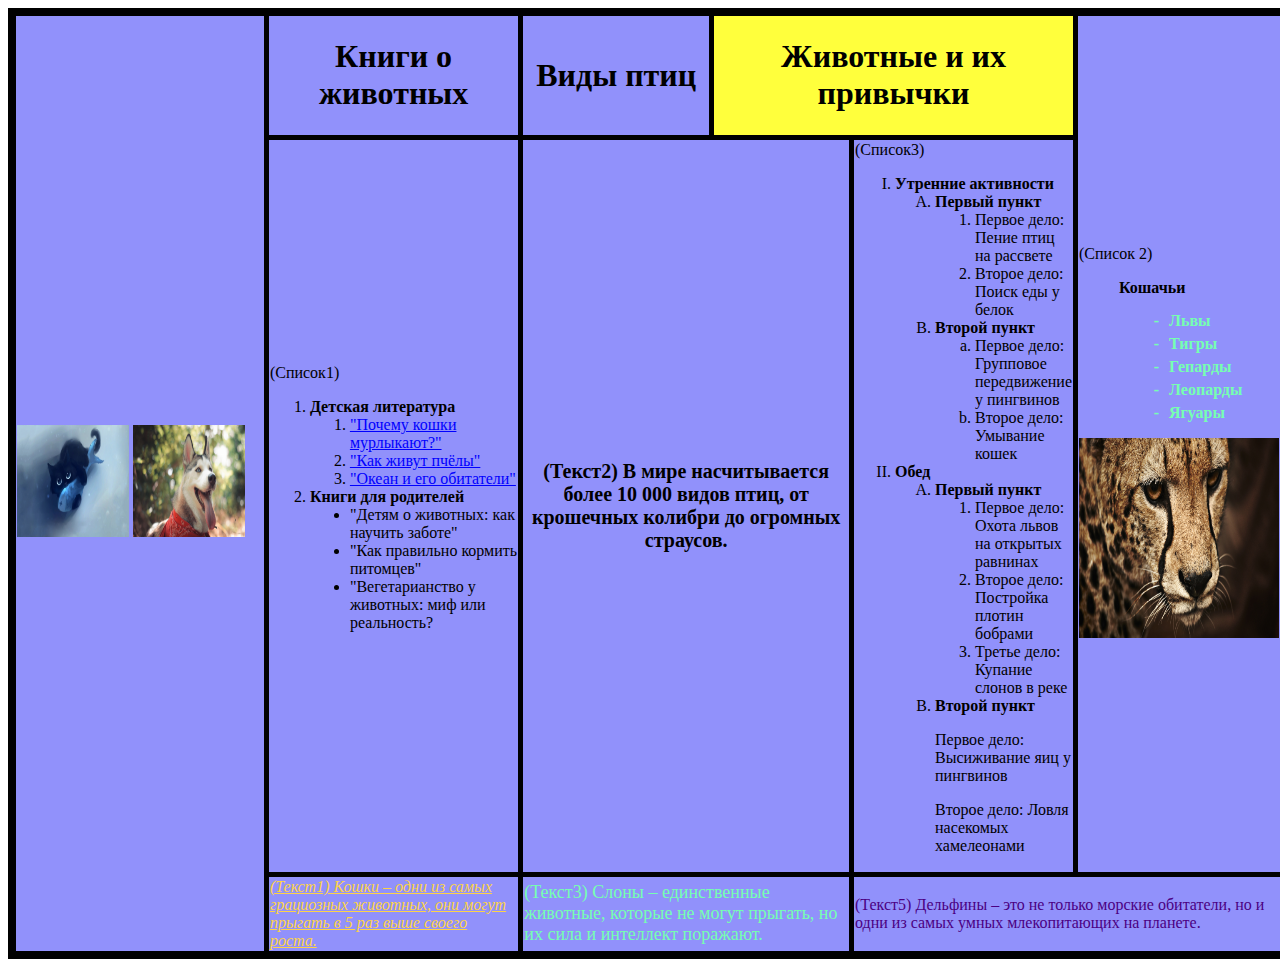
<file: Lab1 v2/HTML/index.html>
<!DOCTYPE html>
<html lang="ru">

<head>
	<meta charset="UTF-8">
	<meta name="viewport" content="width=device-width, initial-scale=1.0">
	<title>Таблица</title>
	<link rel="stylesheet" href="/Lab1 v2/CSS/style.css">
</head>

<body>

	<table width="1920px" height="1080px" style="border: 8px solid black; margin: auto;"
		title="Таблица со списками, текстами и картинками">
		<tr>
			<td class="blue" rowspan="4" colspan="1">
				<img class="inline" src="1.jpg" alt="Картинка1" width="112px" height="112px">
				<img class="inline" src="2.jpg" alt="Картинка2" width="112px" height="112px">
			</td>
			<td class="blue" rowspan="2" colspan="1">
				<h1 align="center">Книги о животных</h1>
			</td>
			<td class="blue" rowspan="2" colspan="1">
				<h1 align="center">Виды птиц</h1>
			</td>
			<td class="yellow" align="center" rowspan="2" colspan="3">
				<h1 align="center">Животные и их привычки</h1>
			</td>
			<td class="blue" rowspan="3" colspan="1">(Список 2)
				<div>
					<ol style="color: black;">
						<li style="color: rgb(0, 0, 0);" class="none justb">Кошачьи
							<ol style="color: rgb(118, 255, 177);">
								<li style="margin-top: 15px;" class="polosa justb">Львы</li>
								<li class="polosa justb">Тигры</li>
								<li class="polosa justb">Гепарды</li>
								<li class="polosa justb">Леопарды</li>
								<li class="polosa justb">Ягуары</li>
							</ol>
						</li>
					</ol>
				</div>
				<img class="inline" src="3.jpg" alt="Картинка3" width="200px" height="200px">
			</td>
		</tr>
		<tr></tr>
		<tr>
			<td class="blue" rowspan="1" colspan="1">
				(Список1)
				<ol>
					<li type="1"><b>Детская литература</b></li>
					<ol>
						<li><u style="color: blue;">"Почему кошки мурлыкают?"</u></li>
						<li><u style="color: blue;">"Как живут пчёлы"</u></li>
						<li><u style="color: blue;">"Океан и его обитатели"</u></li>
					</ol>
					<li type="1"><b>Книги для родителей</b></li>
					<ul type="disc">
						<li>"Детям о животных: как научить заботе"</li>
						<li>"Как правильно кормить питомцев"</li>
						<li>"Вегетарианство у животных: миф или реальность?</li>
					</ul>
				</ol>
			</td>
			<td class="blue" rowspan="1" colspan="3" style="text-align: center; font-size: 20px; font-weight: 600;">
				(Текст2)
				В мире насчитывается более 10 000 видов птиц, от крошечных колибри до огромных страусов.
			</td>
			<td class="blue" rowspan="1" colspan="1">
				(Список3)
				<ol type="I">
					<li><b>Утренние активности</b>
						<ol type="A">
							<li><b>Первый пункт</b>
								<ol type="1">
									<li>Первое дело: Пение птиц на рассвете</li>
									<li>Второе дело: Поиск еды у белок</li>
								</ol>
							</li>
							<li><b>Второй пункт</b>
								<ol type="a">
									<li>Первое дело: Групповое передвижение у пингвинов</li>
									<li>Второе дело: Умывание кошек</li>
								</ol>
							</li>
						</ol>
					</li>
					<li><b>Обед</b>
						<ol type="A">
							<li><b>Первый пункт</b>
								<ol type="1">
									<li>Первое дело: Охота львов на открытых равнинах</li>
									<li>Второе дело: Постройка плотин бобрами</li>
									<li>Третье дело: Купание слонов в реке</li>
								</ol>
							</li>
							<li><b>Второй пункт</b>
								<p>Первое дело: Высиживание яиц у пингвинов</p>
								<p>Второе дело: Ловля насекомых хамелеонами</p>
							</li>
						</ol>
					</li>
				</ol>
			</td>
		</tr>
		<tr>
			<td class="blue" rowspan="1" colspan="1"
				style="font-style: italic; color: #fdd347; text-decoration: underline;">(Текст1) Кошки – одни из самых
				грациозных животных, они могут прыгать в 5 раз выше своего роста.</td>
			<td class="blue" rowspan="1" colspan="3"
				style="font-size: 18px; color: #76ffb1; font-stretch: ultra-expanded;">(Текст3) Слоны – единственные
				животные, которые не могут прыгать, но их сила и интеллект поражают.</td>
			<td class="blue" colspan="2" rowspan="1" style="font-family: Impact, fantasy; color: #4B0082;">(Текст5)
				Дельфины – это не только морские обитатели, но и одни из самых умных млекопитающих на планете. </td>
		</tr>
	</table>

</body>

</html>
</file>
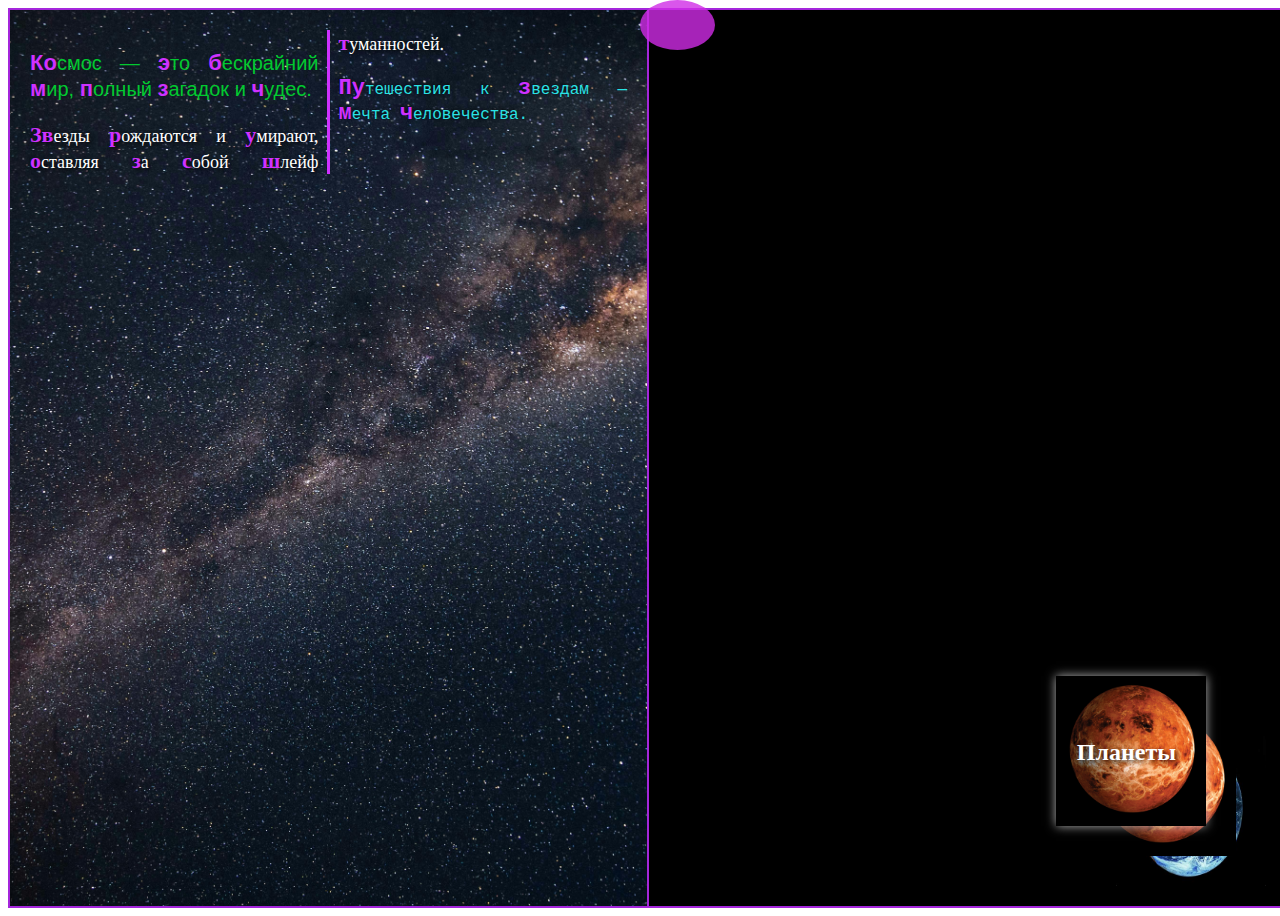
<file: Lab2 v2/HTML/index.html>
<!DOCTYPE html>
<html lang="ru">

<head>
	<meta charset="UTF-8">
	<meta name="viewport" content="width=device-width, initial-scale=1.0">
	<title>Космос</title>
	<link rel="stylesheet" href="/Lab2 v2/CSS/style.css">
</head>

<body>
	<table>
		<tr>
			<!-- Первая ячейка -->
			<td class="text-cell">
				<div class="text-content">
					<p><span>Ко</span>смос — <span>э</span>то <span>б</span>ескрайний <span>м</span>ир, <span>п</span>олный
						<span>з</span>агадок и <span>ч</span>удес.
					</p>
					<p><span>Зв</span>езды <span>р</span>ождаются и <span>у</span>мирают, <span>о</span>ставляя
						<span>з</span>а <span>c</span>обой <span>ш</span>лейф <span>т</span>уманностей.
					</p>
					<p><span>Пу</span>тешествия к <span>з</span>вездам — <span>м</span>ечта <span>ч</span>еловечества.</p>
				</div>
			</td>

			<!-- Вторая ячейка -->
			<td class="image-cell">
				<div class="images">
					<img src="/Lab2 v2/IMG/planet1.jpg" alt="Планета 1">
					<img src="/Lab2 v2/IMG/planet2.jpg" alt="Планета 2">
					<img class="title-image" src="/Lab2 v2/IMG/planet2.jpg" alt="Планета 3">
					<h2>Планеты</h2>
				</div>
			</td>
		</tr>
	</table>

	<!-- Анимация -->
	<div class="animation"></div>
</body>

</html>
</file>
<file: Lab1 v2/CSS/style.css>
table {
	width: 100vw;
	height: 100vh; 
   border-collapse: collapse;
   margin: 0 auto; 
}

td {
	border: 5px solid black;
	text-align: left;
	padding: 1px;
}

.blue {
	background-color: rgba(48, 48, 247, 0.534);
}

.green {
	background-color: rgba(6, 204, 6, 0.675);
}

.yellow {
	background-color: rgba(255, 255, 0, 0.764);
}

.inline {
	display: inline-block;
	flex-wrap: nowrap;
}
.inline img {
	display: block;
	width: 200px;
	height: 400px;
	flex-wrap: nowrap;
}

td:nth-child(1) {
	width: 20%;
}

td:nth-child(2),
td:nth-child(3) {
	width: 15%;
}

td:nth-child(4),
td:nth-child(5),
td:nth-child(6) {
	width: 10%;
}

td:nth-child(7) {
	width: 20%;
}

.m1{
	list-style-type: none;
	counter-reset:  item;
	padding: 0;
	margin: 0px 0px 0px -18px;
}
.m1 ::before{
	content: counter(item) ') '; 
	counter-increment: item;}

	.m2{
		counter-reset: item;
		list-style: none;
		padding: 0;
		margin: 0px 0px 0px -19px;
}
.m2 ::before{
		counter-increment: item;
		content: counter(item, lower-alpha) ") ";}
		
.otst{
			margin: 0px;
			padding-left: 0px;
		}

.justb {
	font-weight: bold;
}

.none {
	list-style-type: none;
	padding-left: 0px;
	margin-left: 0px;
	margin-top: 5px;
}

.polosa::marker {
	content: "-" counter(list-item, none);
	counter-increment: list-item;
}

.polosa {
	padding-left: 10px;
	margin-left: 0px;
	margin-top: 5px;
}
</file>
<file: Lab2 v2/CSS/style.css>
/* Базовые стили для таблицы */
table {
	width: 100vw;
	height: 100vh;
	border-collapse: collapse;
	table-layout: fixed;
}

td {
	border: 2px solid rgb(164, 38, 219);
	vertical-align: top;
}

/* Первая ячейка: текст */
.text-cell {
	background: url("../IMG/space.jpg") no-repeat center;
	background-origin: border-box;
	background-size: cover;
	color: white;
	padding: 20px;
}

.text-content {
	column-count: 2;
	column-gap: 20px;
	column-rule: 3px solid rgb(207, 49, 255);
	text-align: justify;
}

/* Стили для параграфов */
.text-content p {
	margin: 20px 0;
}

/* Первый параграф */
.text-content p:nth-of-type(1) {
	font-family: Arial, sans-serif;
	font-size: 20px;
	color: #02c930;
}

/* Второй параграф */
.text-content p:nth-of-type(2) {
	font-family: Georgia, serif;
	font-size: 18px;
	color: #ffffff;
	text-shadow: 2px 2px 4px rgba(0, 0, 0, 0.8);
}

/* Третий параграф */
.text-content p:nth-of-type(3) {
	font-family: "Courier New", monospace;
	font-size: 16px;
	color: hsl(181, 78%, 53%);
	text-shadow: -1px -1px 3px rgba(0, 0, 0, 0.6);
}

/* Выделение первых двух букв */
.text-content span {
	font-size: 22px;
	font-weight: bold;
	color: rgb(207, 49, 255);
}

/* Вторая ячейка: картинки */
.image-cell {
	position: relative;
	background-color: black;
}

.images img {
	position: absolute;
	width: 150px;
	height: 150px;
	opacity: 1;
}

.images img:nth-of-type(1) {
	bottom: 20px;
	right: 20px;
}

.images img:nth-of-type(2) {
	bottom: 50px;
	right: 50px;
}

.images img:nth-of-type(3) {
	bottom: 80px;
	right: 80px;
	box-shadow: 0 0 10px rgba(255, 255, 255, 0.7);
}

.images h2 {
	position: absolute;
	bottom: 120px;
	right: 110px;
	color: white;
	font-family: Impact, fantasy;
	text-shadow: 2px 2px 5px rgba(0, 0, 0, 0.8);
}

.animation {
	position: absolute;
	top: 0;
	left: 50%;
	width: 75px;
	height: 50px;
	background-color: rgba(208, 44, 230, 0.8);
	border-radius: 50%;
	animation: moveSpinFade 5s linear infinite;
}

/* Ключевые кадры для анимации */
@keyframes moveSpinFade {
	0% { 
		opacity: 0.1;
		transform: rotate(0deg);
	}
	50% {
		opacity: 0.5;
		transform: rotate(180deg);
	}
	100% {
		background-color: aqua;
		top: 100%;
		left: 50%;
		opacity: 0.8;
		transform: rotate(360deg);
	}
}
</file>
